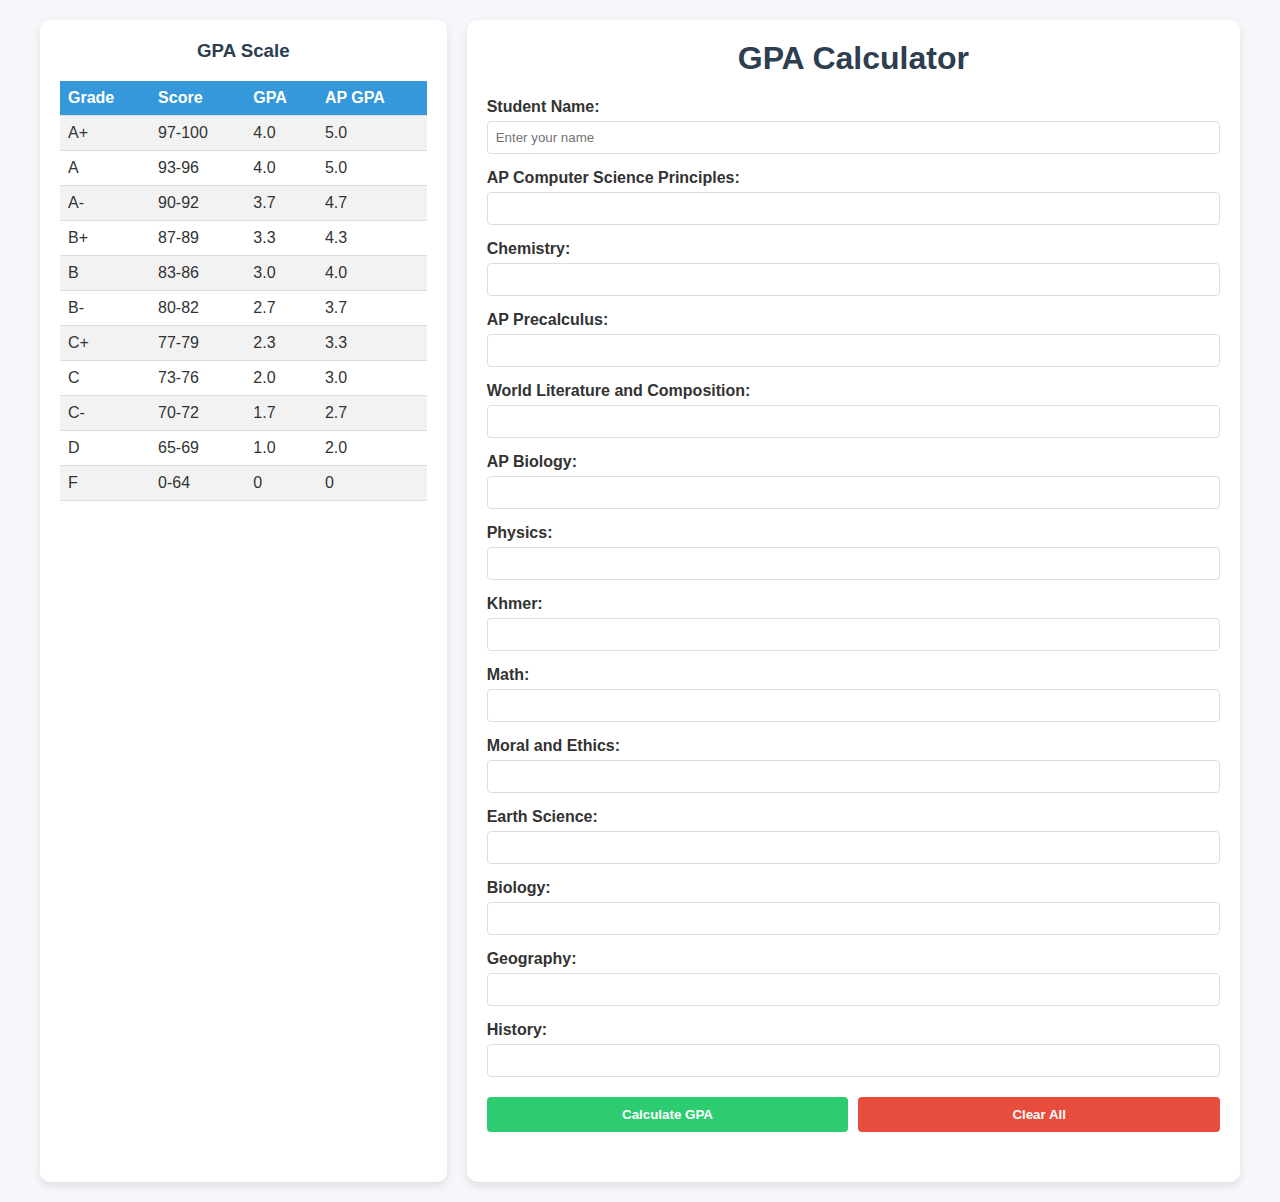
<file: index.html>
<!DOCTYPE html>
<html lang="en">
<head>
    <meta charset="UTF-8">
    <meta name="viewport" content="width=device-width, initial-scale=1.0">
    <title>GPA Calculator</title>
    <link rel="stylesheet" href="Gpacalc.css">
</head>
<body>
    <div class="container">
        <div class="gpa-scale">
            <h3>GPA Scale</h3>
            <table>
                <tr><th>Grade</th><th>Score</th><th>GPA</th><th>AP GPA</th></tr>
                <tr><td>A+</td><td>97-100</td><td>4.0</td><td>5.0</td></tr>
                <tr><td>A</td><td>93-96</td><td>4.0</td><td>5.0</td></tr>
                <tr><td>A-</td><td>90-92</td><td>3.7</td><td>4.7</td></tr>
                <tr><td>B+</td><td>87-89</td><td>3.3</td><td>4.3</td></tr>
                <tr><td>B</td><td>83-86</td><td>3.0</td><td>4.0</td></tr>
                <tr><td>B-</td><td>80-82</td><td>2.7</td><td>3.7</td></tr>
                <tr><td>C+</td><td>77-79</td><td>2.3</td><td>3.3</td></tr>
                <tr><td>C</td><td>73-76</td><td>2.0</td><td>3.0</td></tr>
                <tr><td>C-</td><td>70-72</td><td>1.7</td><td>2.7</td></tr>
                <tr><td>D</td><td>65-69</td><td>1.0</td><td>2.0</td></tr>
                <tr><td>F</td><td>0-64</td><td>0</td><td>0</td></tr>
            </table>
        </div>
        <div class="calculator">
            <h1>GPA Calculator</h1>
            <div class="input-group">
                <label for="name">Student Name:</label>
                <input type="text" id="name" placeholder="Enter your name">
            </div>
            <div class="scores">
                <div class="input-group">
                    <label for="apcs">AP Computer Science Principles:</label>
                    <input type="number" id="apcs" min="0" max="100">
                </div>
                <div class="input-group">
                    <label for="chemistry">Chemistry:</label>
                    <input type="number" id="chemistry" min="0" max="100">
                </div>
                <div class="input-group">
                    <label for="apprecalc">AP Precalculus:</label>
                    <input type="number" id="apprecalc" min="0" max="100">
                </div>
                <div class="input-group">
                    <label for="worldlit">World Literature and Composition:</label>
                    <input type="number" id="worldlit" min="0" max="100">
                </div>
                <div class="input-group">
                    <label for="apbio">AP Biology:</label>
                    <input type="number" id="apbio" min="0" max="100">
                </div>
                <div class="input-group">
                    <label for="physics">Physics:</label>
                    <input type="number" id="physics" min="0" max="100">
                </div>
                <div class="input-group">
                    <label for="khmer">Khmer:</label>
                    <input type="number" id="khmer" min="0" max="100">
                </div>
                <div class="input-group">
                    <label for="math">Math:</label>
                    <input type="number" id="math" min="0" max="100">
                </div>
                <div class="input-group">
                    <label for="moral">Moral and Ethics:</label>
                    <input type="number" id="moral" min="0" max="100">
                </div>
                <div class="input-group">
                    <label for="earthscience">Earth Science:</label>
                    <input type="number" id="earthscience" min="0" max="100">
                </div>
                <div class="input-group">
                    <label for="biology">Biology:</label>
                    <input type="number" id="biology" min="0" max="100">
                </div>
                <div class="input-group">
                    <label for="geography">Geography:</label>
                    <input type="number" id="geography" min="0" max="100">
                </div>
                <div class="input-group">
                    <label for="history">History:</label>
                    <input type="number" id="history" min="0" max="100">
                </div>
            </div>
            <div class="buttons">
                <button id="calculate">Calculate GPA</button>
                <button id="clear">Clear All</button>
            </div>
            <div id="results"></div>
        </div>
    </div>
    <script src="Gpacalc.js"></script>
</body>
</html>
</file>
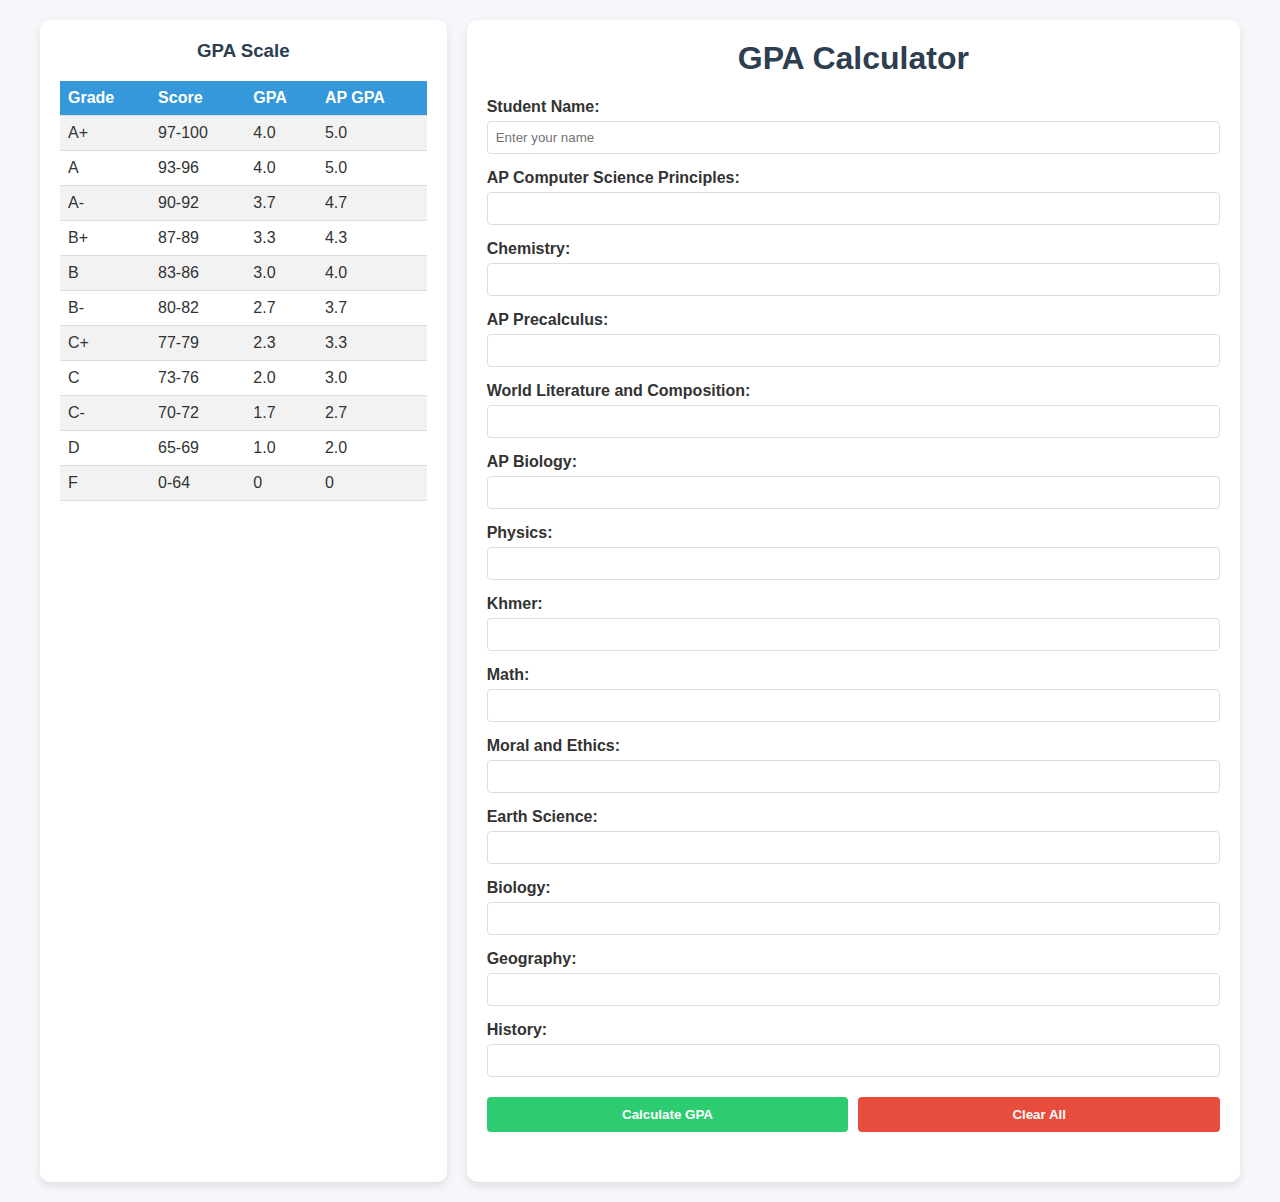
<file: Gpacalc.html>
<!DOCTYPE html>
<html lang="en">
<head>
    <meta charset="UTF-8">
    <meta name="viewport" content="width=device-width, initial-scale=1.0">
    <title>GPA Calculator</title>
    <link rel="stylesheet" href="Gpacalc.css">
</head>
<body>
    <div class="container">
        <div class="gpa-scale">
            <h3>GPA Scale</h3>
            <table>
                <tr><th>Grade</th><th>Score</th><th>GPA</th><th>AP GPA</th></tr>
                <tr><td>A+</td><td>97-100</td><td>4.0</td><td>5.0</td></tr>
                <tr><td>A</td><td>93-96</td><td>4.0</td><td>5.0</td></tr>
                <tr><td>A-</td><td>90-92</td><td>3.7</td><td>4.7</td></tr>
                <tr><td>B+</td><td>87-89</td><td>3.3</td><td>4.3</td></tr>
                <tr><td>B</td><td>83-86</td><td>3.0</td><td>4.0</td></tr>
                <tr><td>B-</td><td>80-82</td><td>2.7</td><td>3.7</td></tr>
                <tr><td>C+</td><td>77-79</td><td>2.3</td><td>3.3</td></tr>
                <tr><td>C</td><td>73-76</td><td>2.0</td><td>3.0</td></tr>
                <tr><td>C-</td><td>70-72</td><td>1.7</td><td>2.7</td></tr>
                <tr><td>D</td><td>65-69</td><td>1.0</td><td>2.0</td></tr>
                <tr><td>F</td><td>0-64</td><td>0</td><td>0</td></tr>
            </table>
        </div>
        <div class="calculator">
            <h1>GPA Calculator</h1>
            <div class="input-group">
                <label for="name">Student Name:</label>
                <input type="text" id="name" placeholder="Enter your name">
            </div>
            <div class="scores">
                <div class="input-group">
                    <label for="apcs">AP Computer Science Principles:</label>
                    <input type="number" id="apcs" min="0" max="100">
                </div>
                <div class="input-group">
                    <label for="chemistry">Chemistry:</label>
                    <input type="number" id="chemistry" min="0" max="100">
                </div>
                <div class="input-group">
                    <label for="apprecalc">AP Precalculus:</label>
                    <input type="number" id="apprecalc" min="0" max="100">
                </div>
                <div class="input-group">
                    <label for="worldlit">World Literature and Composition:</label>
                    <input type="number" id="worldlit" min="0" max="100">
                </div>
                <div class="input-group">
                    <label for="apbio">AP Biology:</label>
                    <input type="number" id="apbio" min="0" max="100">
                </div>
                <div class="input-group">
                    <label for="physics">Physics:</label>
                    <input type="number" id="physics" min="0" max="100">
                </div>
                <div class="input-group">
                    <label for="khmer">Khmer:</label>
                    <input type="number" id="khmer" min="0" max="100">
                </div>
                <div class="input-group">
                    <label for="math">Math:</label>
                    <input type="number" id="math" min="0" max="100">
                </div>
                <div class="input-group">
                    <label for="moral">Moral and Ethics:</label>
                    <input type="number" id="moral" min="0" max="100">
                </div>
                <div class="input-group">
                    <label for="earthscience">Earth Science:</label>
                    <input type="number" id="earthscience" min="0" max="100">
                </div>
                <div class="input-group">
                    <label for="biology">Biology:</label>
                    <input type="number" id="biology" min="0" max="100">
                </div>
                <div class="input-group">
                    <label for="geography">Geography:</label>
                    <input type="number" id="geography" min="0" max="100">
                </div>
                <div class="input-group">
                    <label for="history">History:</label>
                    <input type="number" id="history" min="0" max="100">
                </div>
            </div>
            <div class="buttons">
                <button id="calculate">Calculate GPA</button>
                <button id="clear">Clear All</button>
            </div>
            <div id="results"></div>
        </div>
    </div>
    <script src="Gpacalc.js"></script>
</body>
</html>
</file>
<file: Gpacalc.css>
body {
    font-family: 'Segoe UI', Tahoma, Geneva, Verdana, sans-serif;
    background-color: #f5f7fa;
    margin: 0;
    padding: 20px;
    color: #333;
}

.container {
    display: flex;
    max-width: 1200px;
    margin: 0 auto;
    gap: 20px;
}

.gpa-scale {
    flex: 1;
    background-color: white;
    padding: 20px;
    border-radius: 10px;
    box-shadow: 0 4px 8px rgba(0, 0, 0, 0.1);
}

.gpa-scale h3 {
    color: #2c3e50;
    margin-top: 0;
    text-align: center;
}

.gpa-scale table {
    width: 100%;
    border-collapse: collapse;
}

.gpa-scale th, .gpa-scale td {
    padding: 8px;
    text-align: left;
    border-bottom: 1px solid #ddd;
}

.gpa-scale th {
    background-color: #3498db;
    color: white;
}

.gpa-scale tr:nth-child(even) {
    background-color: #f2f2f2;
}

.calculator {
    flex: 2;
    background-color: white;
    padding: 20px;
    border-radius: 10px;
    box-shadow: 0 4px 8px rgba(0, 0, 0, 0.1);
}

.calculator h1 {
    color: #2c3e50;
    text-align: center;
    margin-top: 0;
}

.input-group {
    margin-bottom: 15px;
}

.input-group label {
    display: block;
    margin-bottom: 5px;
    font-weight: 600;
}

.input-group input {
    width: 100%;
    padding: 8px;
    border: 1px solid #ddd;
    border-radius: 4px;
    box-sizing: border-box;
}

.buttons {
    display: flex;
    gap: 10px;
    margin-top: 20px;
}

.buttons button {
    padding: 10px 15px;
    border: none;
    border-radius: 4px;
    cursor: pointer;
    font-weight: 600;
    flex: 1;
}

#calculate {
    background-color: #2ecc71;
    color: white;
}

#clear {
    background-color: #e74c3c;
    color: white;
}

#results {
    margin-top: 30px;
}

.student-result {
    background-color: #f8f9fa;
    padding: 15px;
    border-radius: 8px;
    margin-bottom: 15px;
    border-left: 5px solid #3498db;
}

.student-result h2 {
    color: #2c3e50;
    margin-top: 0;
}

.subject-score {
    display: flex;
    justify-content: space-between;
    padding: 8px 0;
    border-bottom: 1px solid #eee;
}

.subject-score:last-child {
    border-bottom: none;
}

.gpa-display {
    font-size: 24px;
    font-weight: bold;
    color: #2c3e50;
    text-align: center;
    margin-top: 15px;
    padding: 10px;
    background-color: #e8f4fc;
    border-radius: 5px;
}

.grade-A {
    color: #27ae60;
}

.grade-B {
    color: #f39c12;
}

.grade-C {
    color: #e67e22;
}

.grade-D {
    color: #d35400;
}

.grade-F {
    color: #c0392b;
}
</file>
